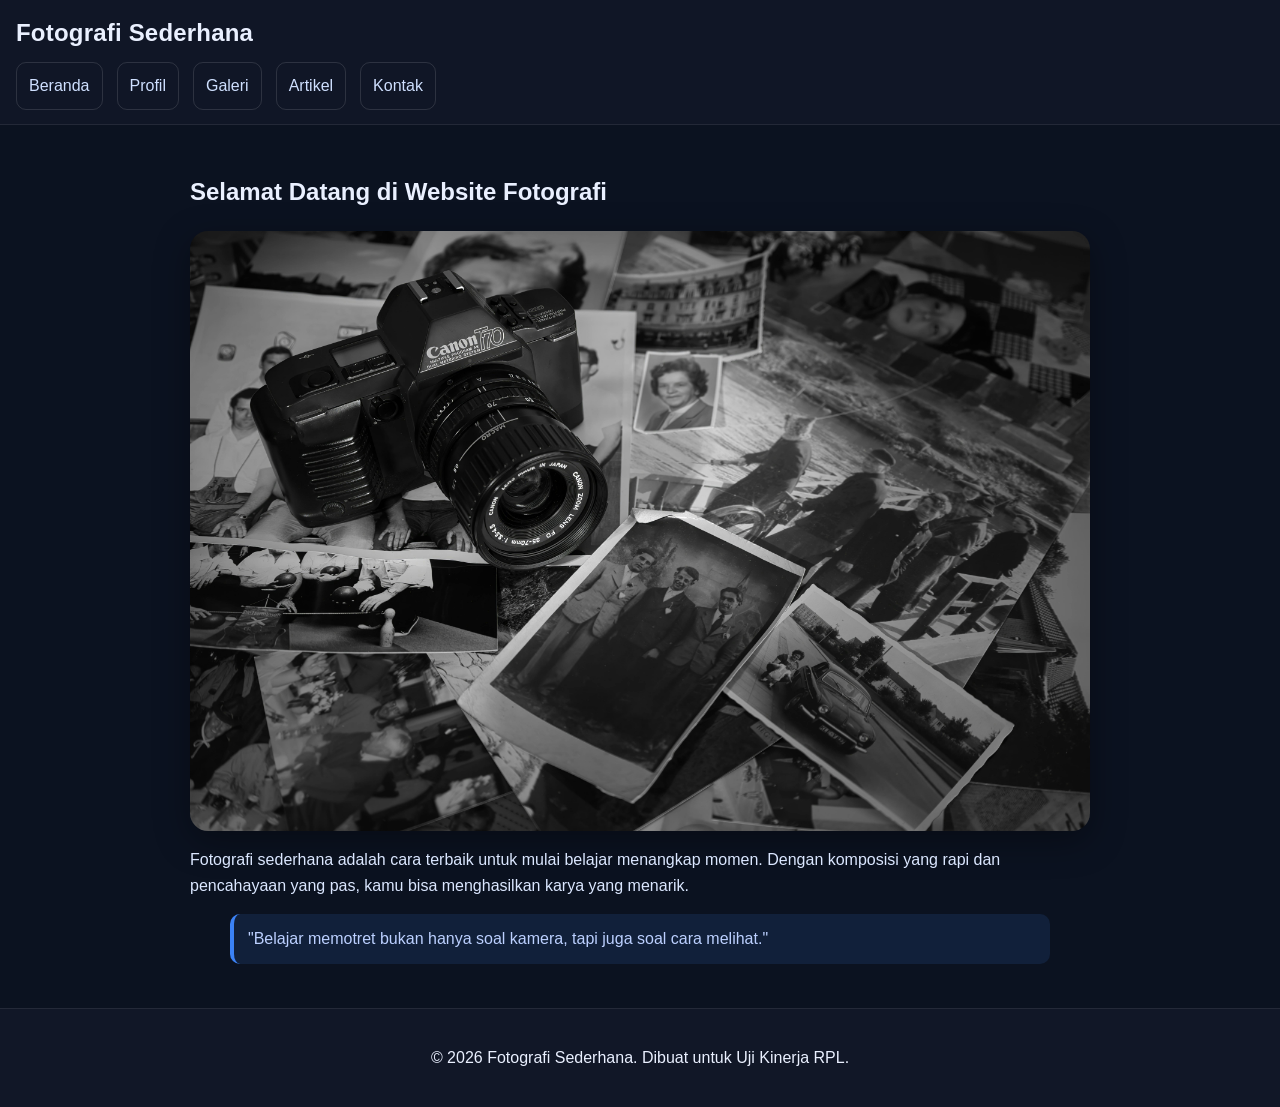
<file: index.html>
<!doctype html>
<html lang="id">
<head>
  <meta charset="UTF-8" />
  <meta name="viewport" content="width=device-width, initial-scale=1.0" />
  <title>Fotografi Sederhana - Beranda</title>
  <link rel="stylesheet" href="style.css" />
</head>
<body>
  <header class="site-header">
    <h1 class="site-title">Fotografi Sederhana</h1>
    <nav class="nav-bar" aria-label="Navigasi utama">
      <a class="nav-link" href="index.html">Beranda</a>
      <a class="nav-link" href="profil.html">Profil</a>
      <a class="nav-link" href="galeri.html">Galeri</a>
      <a class="nav-link" href="artikel.html">Artikel</a>
      <a class="nav-link" href="kontak.html">Kontak</a>
    </nav>
  </header>

  <main class="container">
    <section class="hero" aria-labelledby="hero-title">
      <h2 id="hero-title">Selamat Datang di Website Fotografi</h2>
      <img class="hero-image" src="photograph.jpg" alt="Banner fotografi" />
      <p class="lead">
        Fotografi sederhana adalah cara terbaik untuk mulai belajar menangkap momen.
        Dengan komposisi yang rapi dan pencahayaan yang pas, kamu bisa menghasilkan karya yang menarik.
      </p>
      <blockquote class="quote" id="quote1">
        "Belajar memotret bukan hanya soal kamera, tapi juga soal cara melihat." 
      </blockquote>
    </section>
  </main>

  <footer class="site-footer">
    <p>&copy; 2026 Fotografi Sederhana. Dibuat untuk Uji Kinerja RPL.</p>
  </footer>
</body>
</html>
</file>
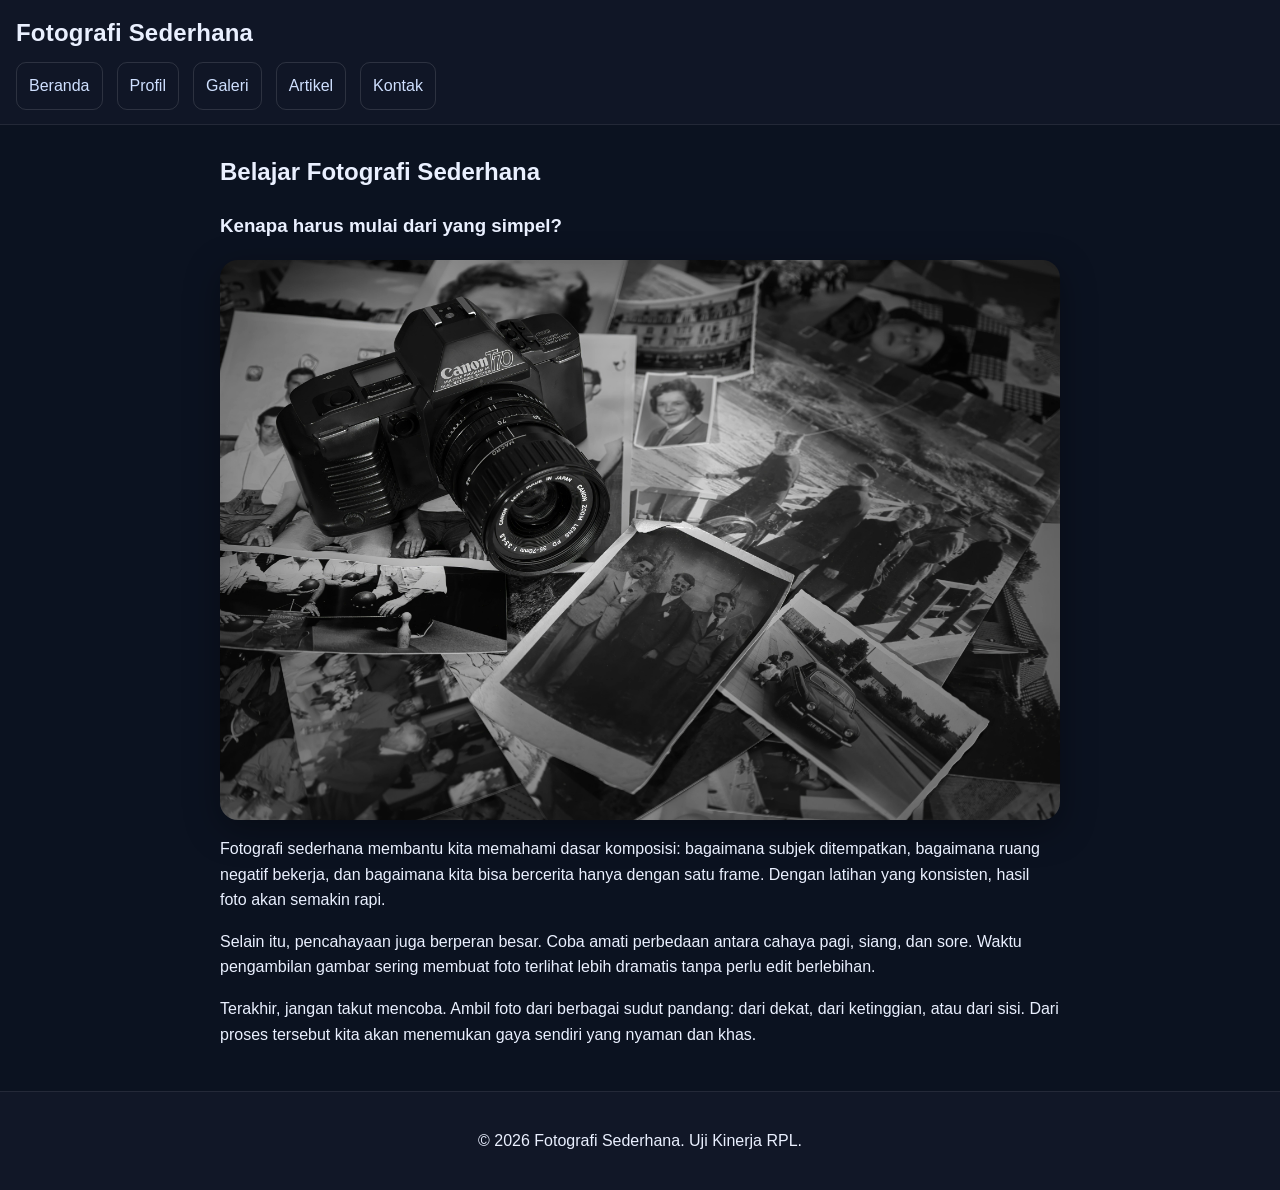
<file: artikel.html>
<!doctype html>
<html lang="id">
<head>
  <meta charset="UTF-8" />
  <meta name="viewport" content="width=device-width, initial-scale=1.0" />
  <title>Fotografi Sederhana - Artikel</title>
  <link rel="stylesheet" href="style.css" />
</head>
<body>
  <header class="site-header">
    <h1 class="site-title">Fotografi Sederhana</h1>
    <nav class="nav-bar" aria-label="Navigasi utama">
      <a class="nav-link" href="index.html">Beranda</a>
      <a class="nav-link" href="profil.html">Profil</a>
      <a class="nav-link" href="galeri.html">Galeri</a>
      <a class="nav-link" href="artikel.html">Artikel</a>
      <a class="nav-link" href="kontak.html">Kontak</a>
    </nav>
  </header>

  <main class="container">
    <article class="article" aria-labelledby="article-title">
      <h2 id="article-title">Belajar Fotografi Sederhana</h2>
      <h3>Kenapa harus mulai dari yang simpel?</h3>


      <img src="photograph.jpg" alt="Ilustrasi fotografi" />

      <p>
        Fotografi sederhana membantu kita memahami dasar komposisi: bagaimana subjek ditempatkan,
        bagaimana ruang negatif bekerja, dan bagaimana kita bisa bercerita hanya dengan satu frame.
        Dengan latihan yang konsisten, hasil foto akan semakin rapi.
      </p>

      <p>
        Selain itu, pencahayaan juga berperan besar. Coba amati perbedaan antara cahaya pagi,
        siang, dan sore. Waktu pengambilan gambar sering membuat foto terlihat lebih dramatis
        tanpa perlu edit berlebihan.
      </p>

      <p>
        Terakhir, jangan takut mencoba. Ambil foto dari berbagai sudut pandang: dari dekat,
        dari ketinggian, atau dari sisi. Dari proses tersebut kita akan menemukan gaya sendiri
        yang nyaman dan khas.
      </p>
    </article>
  </main>

  <footer class="site-footer">
    <p>&copy; 2026 Fotografi Sederhana. Uji Kinerja RPL.</p>
  </footer>
</body>
</html>
</file>
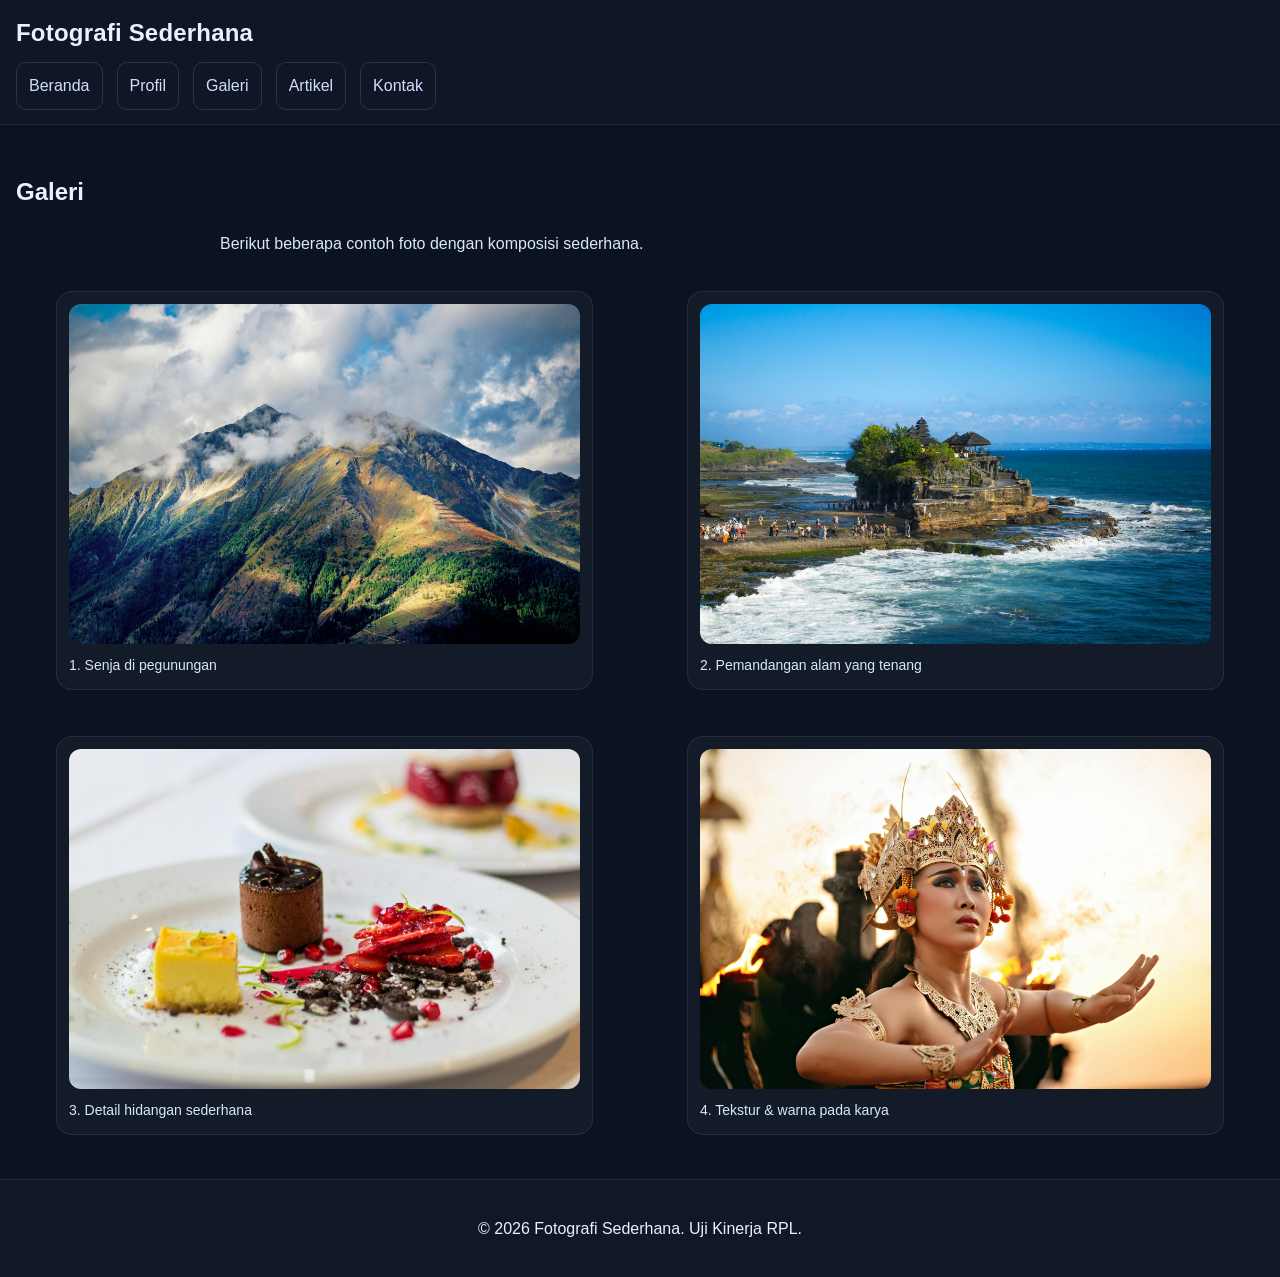
<file: galeri.html>
<!doctype html>
<html lang="id">
<head>
  <meta charset="UTF-8" />
  <meta name="viewport" content="width=device-width, initial-scale=1.0" />
  <title>Fotografi Sederhana - Galeri</title>
  <link rel="stylesheet" href="style.css" />
</head>
<body>
  <header class="site-header">
    <h1 class="site-title">Fotografi Sederhana</h1>
    <nav class="nav-bar" aria-label="Navigasi utama">
      <a class="nav-link" href="index.html">Beranda</a>
      <a class="nav-link" href="profil.html">Profil</a>
      <a class="nav-link" href="galeri.html">Galeri</a>
      <a class="nav-link" href="artikel.html">Artikel</a>
      <a class="nav-link" href="kontak.html">Kontak</a>
    </nav>
  </header>

  <main class="container">
    <section aria-labelledby="gallery-title">
      <h2 id="gallery-title">Galeri</h2>
      <p style="max-width: 840px; margin: 6px auto 18px; color:#dbe7ff;">
        Berikut beberapa contoh foto dengan komposisi sederhana.
      </p>

<div class="gallery-grid" role="list">
        <figure class="gallery-card" role="listitem">
          <img src="mountain.jpg" alt="Foto gunung" />
          <figcaption class="gallery-caption">1. Senja di pegunungan</figcaption>
        </figure>

        <figure class="gallery-card" role="listitem">
          <img src="bali.jpg" alt="Foto pemandangan" />
          <figcaption class="gallery-caption">2. Pemandangan alam yang tenang</figcaption>
        </figure>

        <figure class="gallery-card" role="listitem">
          <img src="food.jpg" alt="Foto makanan" />
          <figcaption class="gallery-caption">3. Detail hidangan sederhana</figcaption>
        </figure>

        <figure class="gallery-card" role="listitem">
          <img src="art.jpg" alt="Foto karya" />
          <figcaption class="gallery-caption">4. Tekstur & warna pada karya</figcaption>
        </figure>
      </div>
    </section>
  </main>

  <footer class="site-footer">
    <p>&copy; 2026 Fotografi Sederhana. Uji Kinerja RPL.</p>
  </footer>
</body>
</html>
</file>
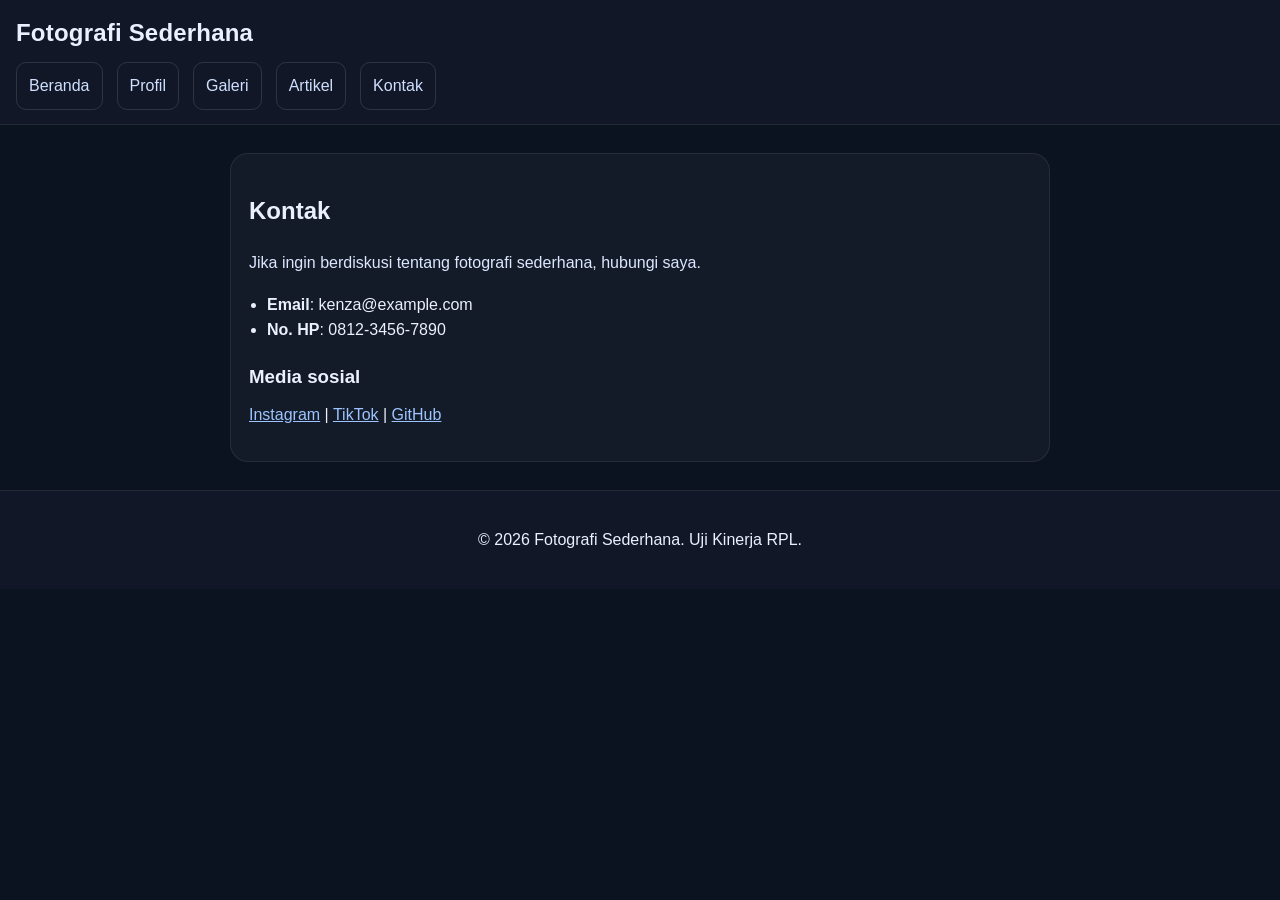
<file: kontak.html>
<!doctype html>
<html lang="id">
<head>
  <meta charset="UTF-8" />
  <meta name="viewport" content="width=device-width, initial-scale=1.0" />
  <title>Fotografi Sederhana - Kontak</title>
  <link rel="stylesheet" href="style.css" />
</head>
<body>
  <header class="site-header">
    <h1 class="site-title">Fotografi Sederhana</h1>
    <nav class="nav-bar" aria-label="Navigasi utama">
      <a class="nav-link" href="index.html">Beranda</a>
      <a class="nav-link" href="profil.html">Profil</a>
      <a class="nav-link" href="galeri.html">Galeri</a>
      <a class="nav-link" href="artikel.html">Artikel</a>
      <a class="nav-link" href="kontak.html">Kontak</a>
    </nav>
  </header>

  <main class="container">
    <section class="contact-card" aria-labelledby="contact-title">
      <h2 id="contact-title">Kontak</h2>
      <p style="color:#dbe7ff; margin-top: 6px;">Jika ingin berdiskusi tentang fotografi sederhana, hubungi saya.</p>

      <ul class="list" aria-label="Informasi kontak">
        
        <li><strong>Email</strong>: kenza@example.com</li>
        <li><strong>No. HP</strong>: 0812-3456-7890</li>
      </ul>

      <h3 style="margin-bottom: 10px;">Media sosial</h3>
      <p style="margin-top: 0;">
        <a href="#" target="_blank" rel="noopener">Instagram</a> |
        <a href="#" target="_blank" rel="noopener">TikTok</a> |
        <a href="#" target="_blank" rel="noopener">GitHub</a>
      </p>
    </section>
  </main>

  <footer class="site-footer">
    <p>&copy; 2026 Fotografi Sederhana. Uji Kinerja RPL.</p>
  </footer>
</body>
</html>
</file>
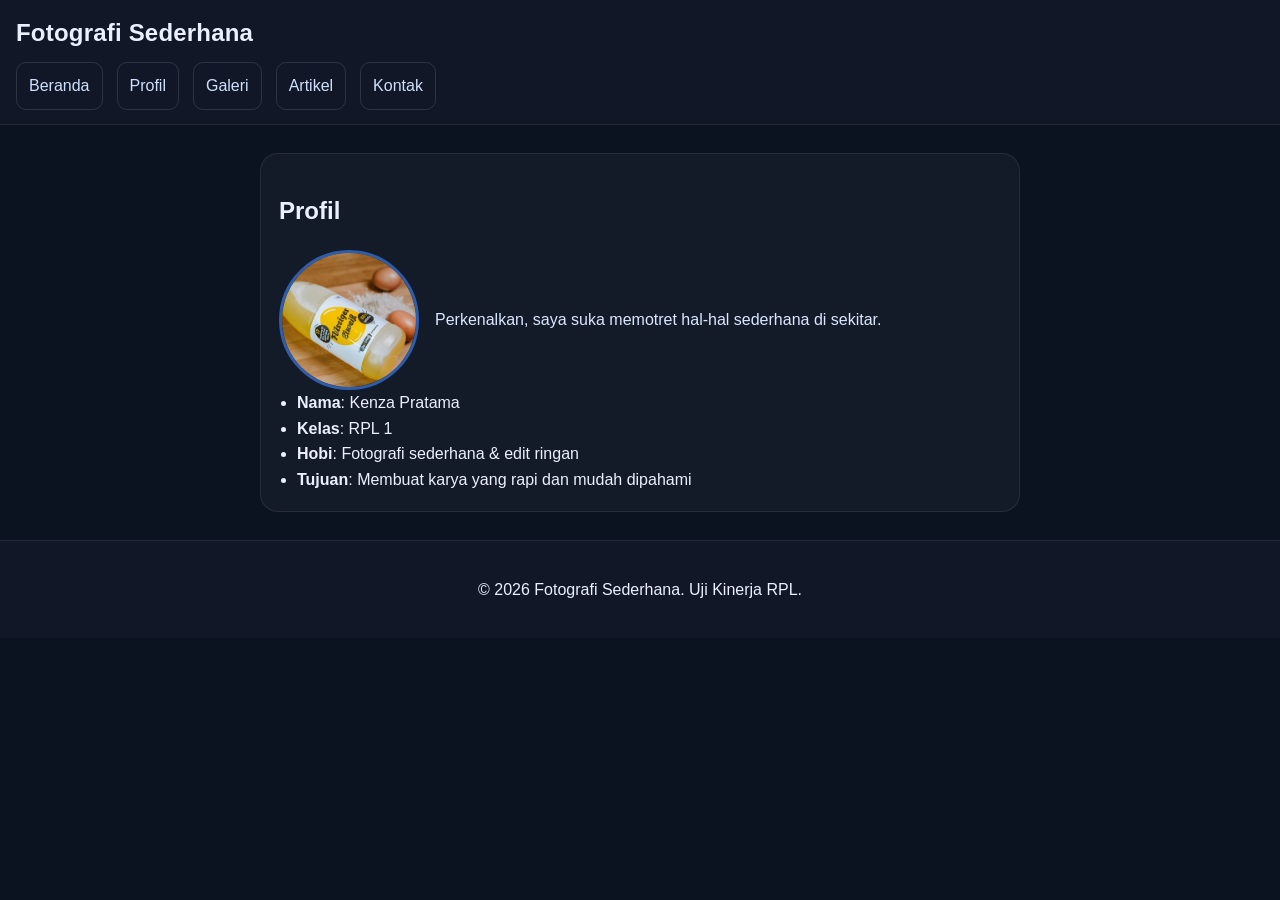
<file: profil.html>
<!doctype html>
<html lang="id">
<head>
  <meta charset="UTF-8" />
  <meta name="viewport" content="width=device-width, initial-scale=1.0" />
  <title>Fotografi Sederhana - Profil</title>
  <link rel="stylesheet" href="style.css" />
</head>
<body>
  <header class="site-header">
    <h1 class="site-title">Fotografi Sederhana</h1>
    <nav class="nav-bar" aria-label="Navigasi utama">
      <a class="nav-link" href="index.html">Beranda</a>
      <a class="nav-link" href="profil.html">Profil</a>
      <a class="nav-link" href="galeri.html">Galeri</a>
      <a class="nav-link" href="artikel.html">Artikel</a>
      <a class="nav-link" href="kontak.html">Kontak</a>
    </nav>
  </header>

  <main class="container">
    <section class="profile-card" aria-labelledby="profile-title">
      <h2 id="profile-title">Profil</h2>

      <div class="profile-top">
        <img class="avatar" src="product.jpg" alt="Foto profil" />
        <div>
          <p style="margin: 0; color: #dbe7ff;">Perkenalkan, saya suka memotret hal-hal sederhana di sekitar.</p>
        </div>
      </div>

      <ul class="list" aria-label="Biodata">
        <li><strong>Nama</strong>: Kenza Pratama</li>
        <li><strong>Kelas</strong>: RPL 1</li>
        <li><strong>Hobi</strong>: Fotografi sederhana & edit ringan</li>
        <li><strong>Tujuan</strong>: Membuat karya yang rapi dan mudah dipahami</li>
      </ul>
    </section>
  </main>

  <footer class="site-footer">
    <p>&copy; 2026 Fotografi Sederhana. Uji Kinerja RPL.</p>
  </footer>
</body>
</html>
</file>
<file: style.css>
/* Global */
* {
  box-sizing: border-box;
}

body {
  margin: 0;
  font-family: Arial, Helvetica, sans-serif;
  background: #0b1220;
  color: #eaf0ff;
  line-height: 1.6;
}

img {
  max-width: 100%;
  display: block;
}

/* Layout */
.site-header {
  background: rgba(17, 24, 39, 0.95);
  position: sticky;
  top: 0;
  z-index: 10;
  padding: 14px 16px;
  border-bottom: 1px solid rgba(255, 255, 255, 0.08);
}

.site-title {
  margin: 0 0 10px;
  font-size: 24px;
  letter-spacing: 0.2px;
}

.container {
  padding: 28px 16px;
}

.nav-bar {
  display: flex;
  gap: 14px;
  flex-wrap: wrap;
}

/* Selector: .nav-link (class) */
.nav-link {
  color: #cfe0ff;
  text-decoration: none;
  padding: 10px 12px;
  border-radius: 10px;
  border: 1px solid rgba(255, 255, 255, 0.12);
  transition: transform 0.15s ease, background-color 0.15s ease, border-color 0.15s ease;
}

/* Selector: :hover (pseudo-class) */
.nav-link:hover {
  background: rgba(59, 130, 246, 0.18);
  border-color: rgba(59, 130, 246, 0.6);
  transform: translateY(-1px);
}

/* Selector: #quote1 (id) */
#quote1 {
  margin-top: 14px;
  padding: 12px 14px;
  background: rgba(59, 130, 246, 0.12);
  border-left: 4px solid #3b82f6;
  border-radius: 10px;
}

/* Components */
.hero {
  max-width: 900px;
  margin: 0 auto;
}

.hero-image {
  border-radius: 18px;
  box-shadow: 0 10px 35px rgba(0, 0, 0, 0.35);
  margin-top: 14px;
}

.lead {
  font-size: 16px;
  color: #dbe7ff;
}

.quote {
  color: #bcd0ff;
}

.site-footer {
  text-align: center;
  padding: 20px 16px;
  background: rgba(17, 24, 39, 0.95);
  border-top: 1px solid rgba(255, 255, 255, 0.08);
}

/* Galeri Grid */
.gallery-grid {
  display: grid;
  grid-template-columns: repeat(12, 1fr);
  gap: 14px;
}

.gallery-card {
  grid-column: span 6;
  background: rgba(255, 255, 255, 0.04);
  border: 1px solid rgba(255, 255, 255, 0.08);
  border-radius: 16px;
  padding: 12px;
}

.gallery-card img {
  border-radius: 12px;
}

.gallery-caption {
  margin: 10px 0 0;
  color: #d7e6ff;
  font-size: 14px;
}

/* Profil */
.profile-card {
  max-width: 760px;
  margin: 0 auto;
  background: rgba(255, 255, 255, 0.04);
  border: 1px solid rgba(255, 255, 255, 0.08);
  border-radius: 18px;
  padding: 18px;
}

.profile-top {
  display: flex;
  gap: 16px;
  align-items: center;
  flex-wrap: wrap;
}

.avatar {
  width: 140px;
  height: 140px;
  object-fit: cover;
  border-radius: 50%;
  border: 3px solid rgba(59, 130, 246, 0.65);
}

.list {
  margin: 0;
  padding-left: 18px;
}

/* Artikel */
.article {
  max-width: 840px;
  margin: 0 auto;
}

.article h2 {
  margin-top: 0;
}

.article img {
  border-radius: 18px;
  margin: 12px 0;
  box-shadow: 0 10px 35px rgba(0, 0, 0, 0.35);
}

/* Kontak */
.contact-card {
  max-width: 820px;
  margin: 0 auto;
  background: rgba(255, 255, 255, 0.04);
  border: 1px solid rgba(255, 255, 255, 0.08);
  border-radius: 18px;
  padding: 18px;
}

/* Selector: a (tag) */
a {
  color: #9dc4ff;
}

a:hover {
  color: #dbe7ff;
}

/* Responsif */
@media (max-width: 720px) {
  .gallery-card {
    grid-column: span 12;
  }
}
</file>
